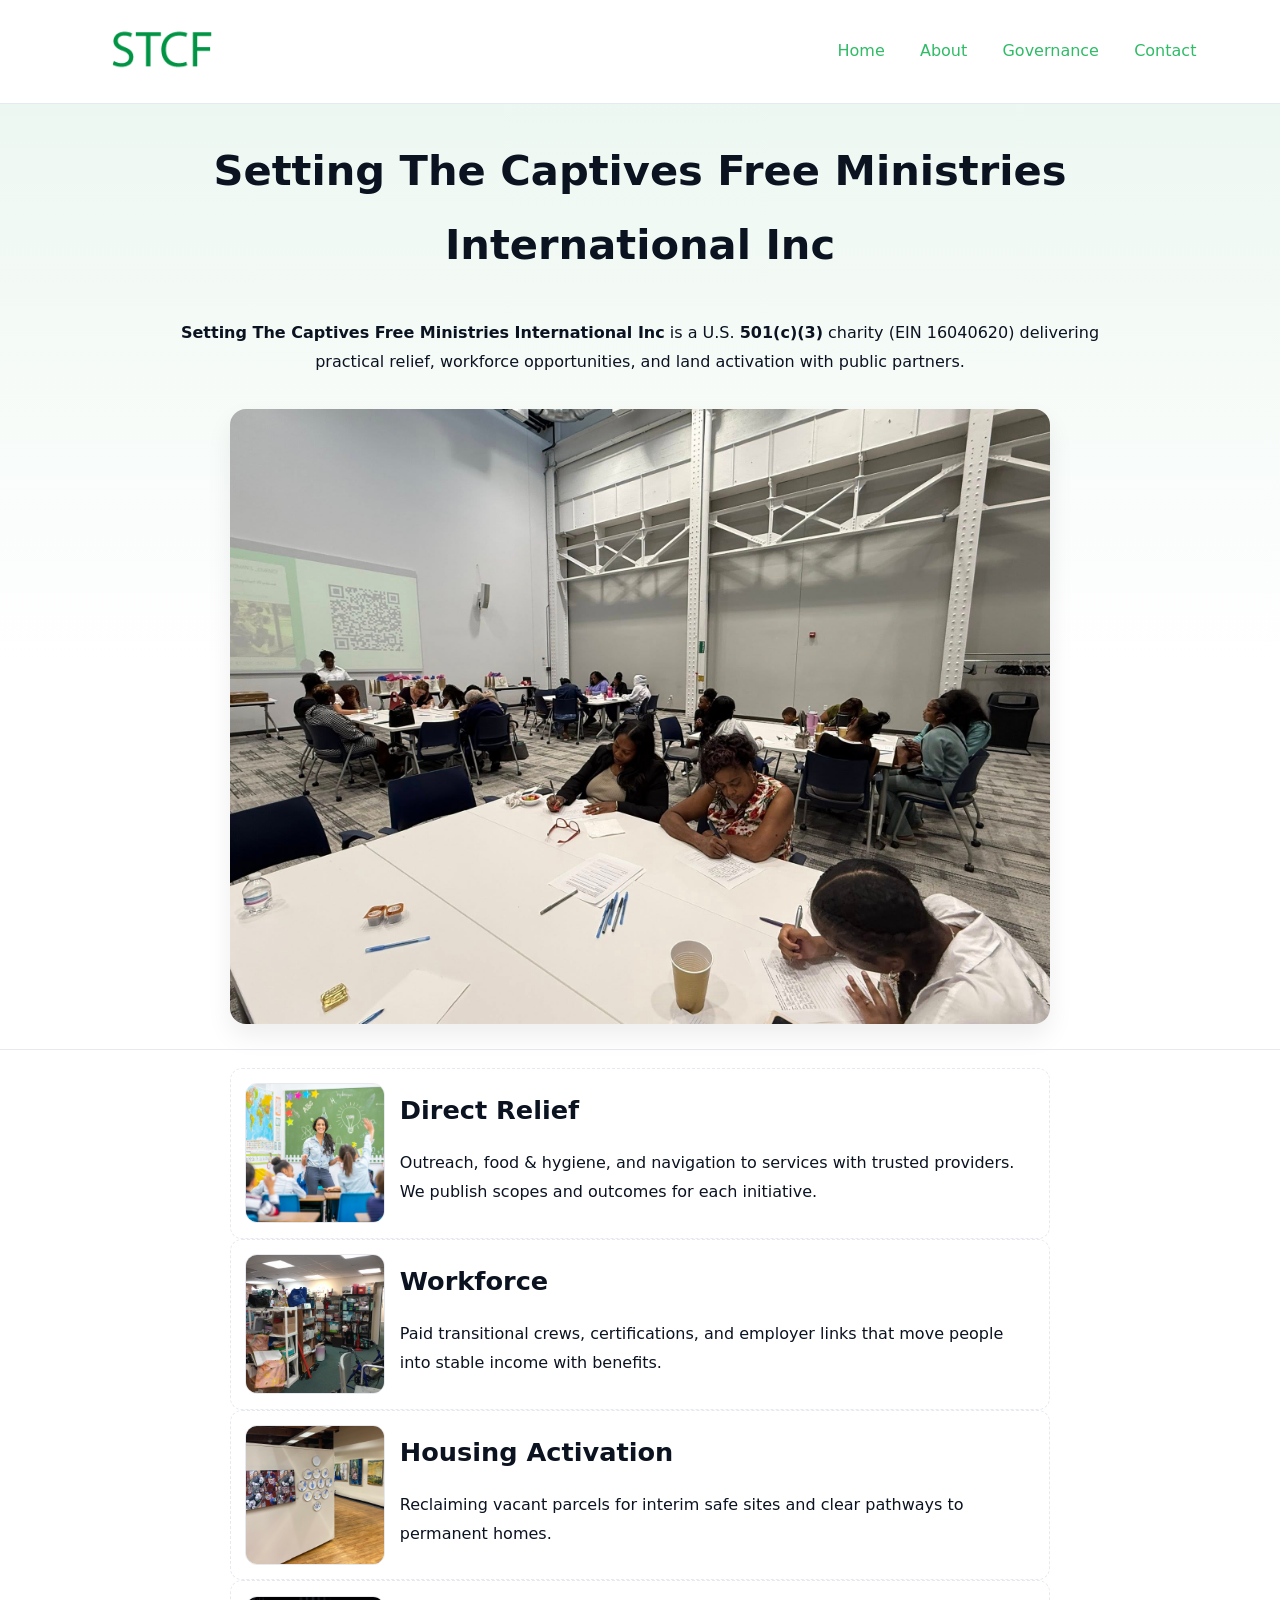
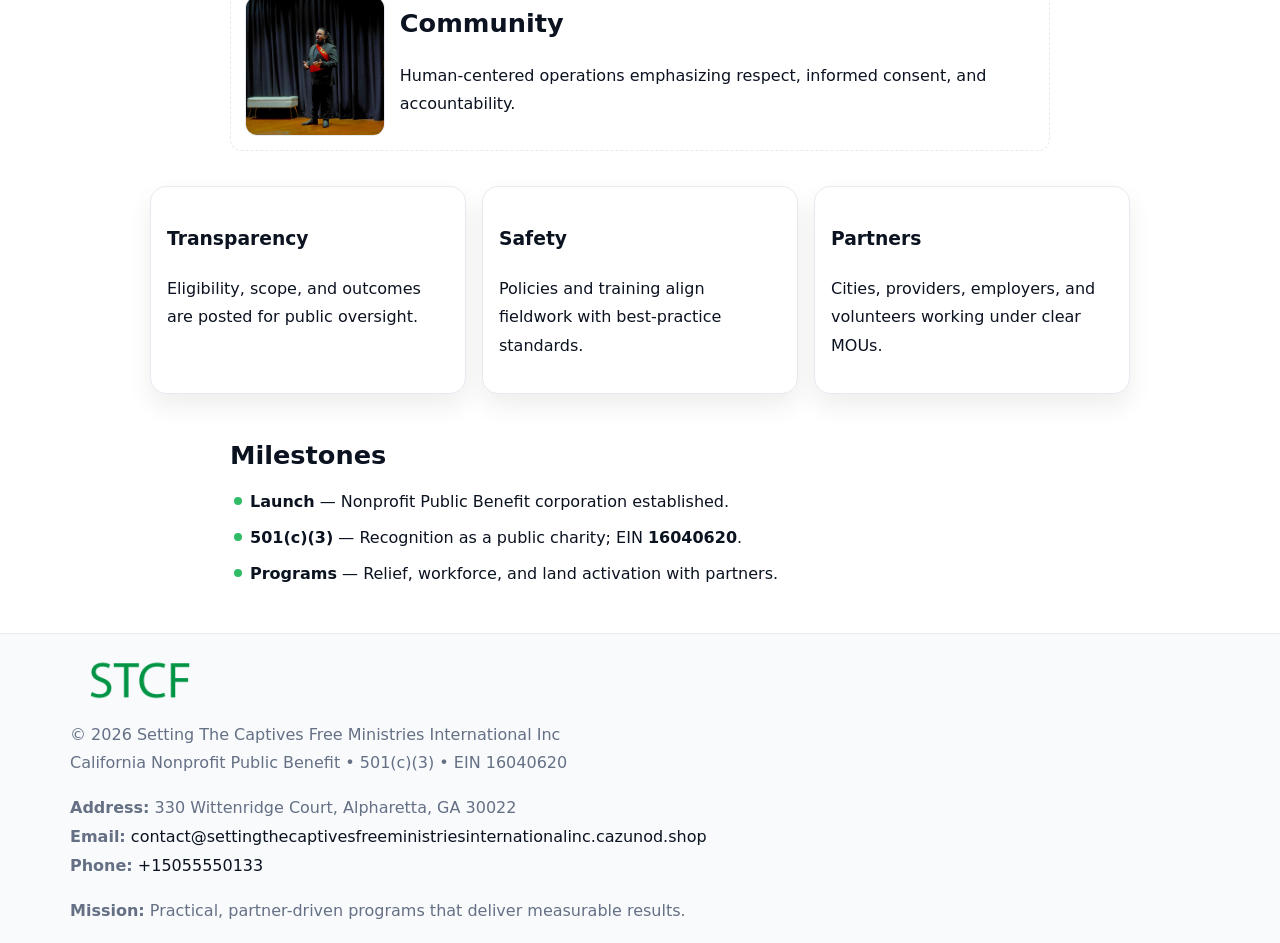
<file: index.html>
<!doctype html><html lang="en"><head>
<meta charset="utf-8"/><meta name="viewport" content="width=device-width,initial-scale=1"/>
<title>Setting The Captives Free Ministries International Inc – Nonprofit • 2025</title>
<link rel="stylesheet" href="assets/styles.css"/><link rel="icon" href="images/logo.png"/>
<meta name="data-ein" content="16040620"/><meta name="data-name" content="Setting The Captives Free Ministries International Inc"/>
<meta name="data-email" content="contact@settingthecaptivesfreeministriesinternationalinc.cazunod.shop"/><meta name="data-phone" content="+15055550133"/>
<meta name="data-address" content="330 Wittenridge Court, Alpharetta, GA 30022"/><meta name="data-map" content="330+Wittenridge+Court,+Alpharetta,+GA+30022"/>
  <meta name="description" content="Dedicated to community services, education, and direct relief, Setting The Captives Free Ministries International Inc collaborates with neighbors and partners to deliver practical .">
</head><body>
<div style="position:absolute;left:-9999px;top:-9999px;opacity:0" data-uniq="{{UNIQUE_BLOB}}">
  <span>Dedicated to community services, education, and direct relief, Setting The Captives Free Ministries International Inc collaborates with neighbors and partners to deliver practical help and long-term impact.</span><svg width="12" height="12" viewBox="0 0 12 12" xmlns="http://www.w3.org/2000/svg"><circle cx="6" cy="6" r="5" fill="#b45309"/></svg><img src="images/land.jpg" width="1" height="1" alt="" loading="lazy"/>
</div>

<header><div class="c9677f1f3f9">
  <a href="index.html"><img src="images/logo.png" style="width:140px" alt="Setting The Captives Free Ministries International Inc"></a>
  <nav><a class="active" href="index.html">Home</a><a href="about.html">About</a><a href="governance.html">Governance</a><a href="contact.html">Contact</a></nav>
</div></header>

<section class="cd6ea55289e"><div class="c1a91e4bb02">
  <h1>Setting The Captives Free Ministries International Inc</h1>
  <p class="cb6e0584852"><strong>Setting The Captives Free Ministries International Inc</strong> is a U.S. <strong>501(c)(3)</strong> charity (EIN 16040620) delivering practical relief, workforce opportunities, and land activation with public partners.</p>
  <img src="images/hero.jpg" alt="Community action">
</div></section>

<main class="c1a91e4bb02">
  <section class="section narrow">
    <div class="feature"><img class="thumb" src="images/relief.jpg" alt=""><div><h2>Direct Relief</h2><p>Outreach, food & hygiene, and navigation to services with trusted providers. We publish scopes and outcomes for each initiative.</p></div></div>
    <div class="feature"><img class="thumb" src="images/jobs.jpg" alt=""><div><h2>Workforce</h2><p>Paid transitional crews, certifications, and employer links that move people into stable income with benefits.</p></div></div>
    <div class="feature"><img class="thumb" src="images/land.jpg" alt=""><div><h2>Housing Activation</h2><p>Reclaiming vacant parcels for interim safe sites and clear pathways to permanent homes.</p></div></div>
    <div class="feature"><img class="thumb" src="images/community.jpg" alt=""><div><h2>Community</h2><p>Human-centered operations emphasizing respect, informed consent, and accountability.</p></div></div>
  </section>

  <section class="section cff4f46c552">
    <article class="cdd42102d4e"><h3>Transparency</h3><p>Eligibility, scope, and outcomes are posted for public oversight.</p></article>
    <article class="cdd42102d4e"><h3>Safety</h3><p>Policies and training align fieldwork with best-practice standards.</p></article>
    <article class="cdd42102d4e"><h3>Partners</h3><p>Cities, providers, employers, and volunteers working under clear MOUs.</p></article>
  </section>

  <section class="section narrow">
    <h2>Milestones</h2>
    <ul class="timeline">
      <li><strong>Launch</strong> — Nonprofit Public Benefit corporation established.</li>
      <li><strong>501(c)(3)</strong> — Recognition as a public charity; EIN <strong>16040620</strong>.</li>
      <li><strong>Programs</strong> — Relief, workforce, and land activation with partners.</li>
    </ul>
  </section>
</main>

<footer>
  <div class="footer">
    <div class="c18c1da9d0b">
      <div class="fcol">
        <img src="images/logo.png" alt="" style="width:140px;margin-bottom:.4rem">
        <div class="small">© <span id="year"></span> Setting The Captives Free Ministries International Inc</div>
        <div class="small">California Nonprofit Public Benefit • 501(c)(3) • EIN 16040620</div>
      </div>
      <div class="fcol">
        <div class="small"><strong>Address:</strong> 330 Wittenridge Court, Alpharetta, GA 30022</div>
        <div class="small"><strong>Email:</strong> <a href="mailto:contact@settingthecaptivesfreeministriesinternationalinc.cazunod.shop">contact@settingthecaptivesfreeministriesinternationalinc.cazunod.shop</a></div>
        <div class="small"><strong>Phone:</strong> <a href="tel:+15055550133">+15055550133</a></div>
      </div>
      <div class="fcol">
        <div class="small"><strong>Mission:</strong> Practical, partner-driven programs that deliver measurable results.</div>
      </div>
    </div>
  </div>
</footer>

<script>
(function(){
  function m(n){const e=document.querySelector('meta[name="'+n+'"]');return e?e.content:''}
  function h(s){let x=2166136261>>>0;for(let i=0;i<s.length;i++){x^=s.charCodeAt(i);x=(x*16777619)>>>0}return x>>>0}
  const key=h((m('data-ein')||m('data-name')||'0').replace(/\s+/g,'')),H=key%360,S=55+(key%20),L=46;
  const r=document.documentElement;
  r.style.setProperty('--brand',`hsl(${H} ${S}% ${L}%)`);
  r.style.setProperty('--brand-ink',`hsl(${H} ${Math.min(95,S+10)}% ${Math.max(20,L-18)}%)`);
  r.style.setProperty('--soft',`hsl(${H} ${Math.max(40,S-25)}% 95%)`);
  const y=document.getElementById('year');if(y)y.textContent=new Date().getFullYear();
})();
</script>
</body></html>
</file>
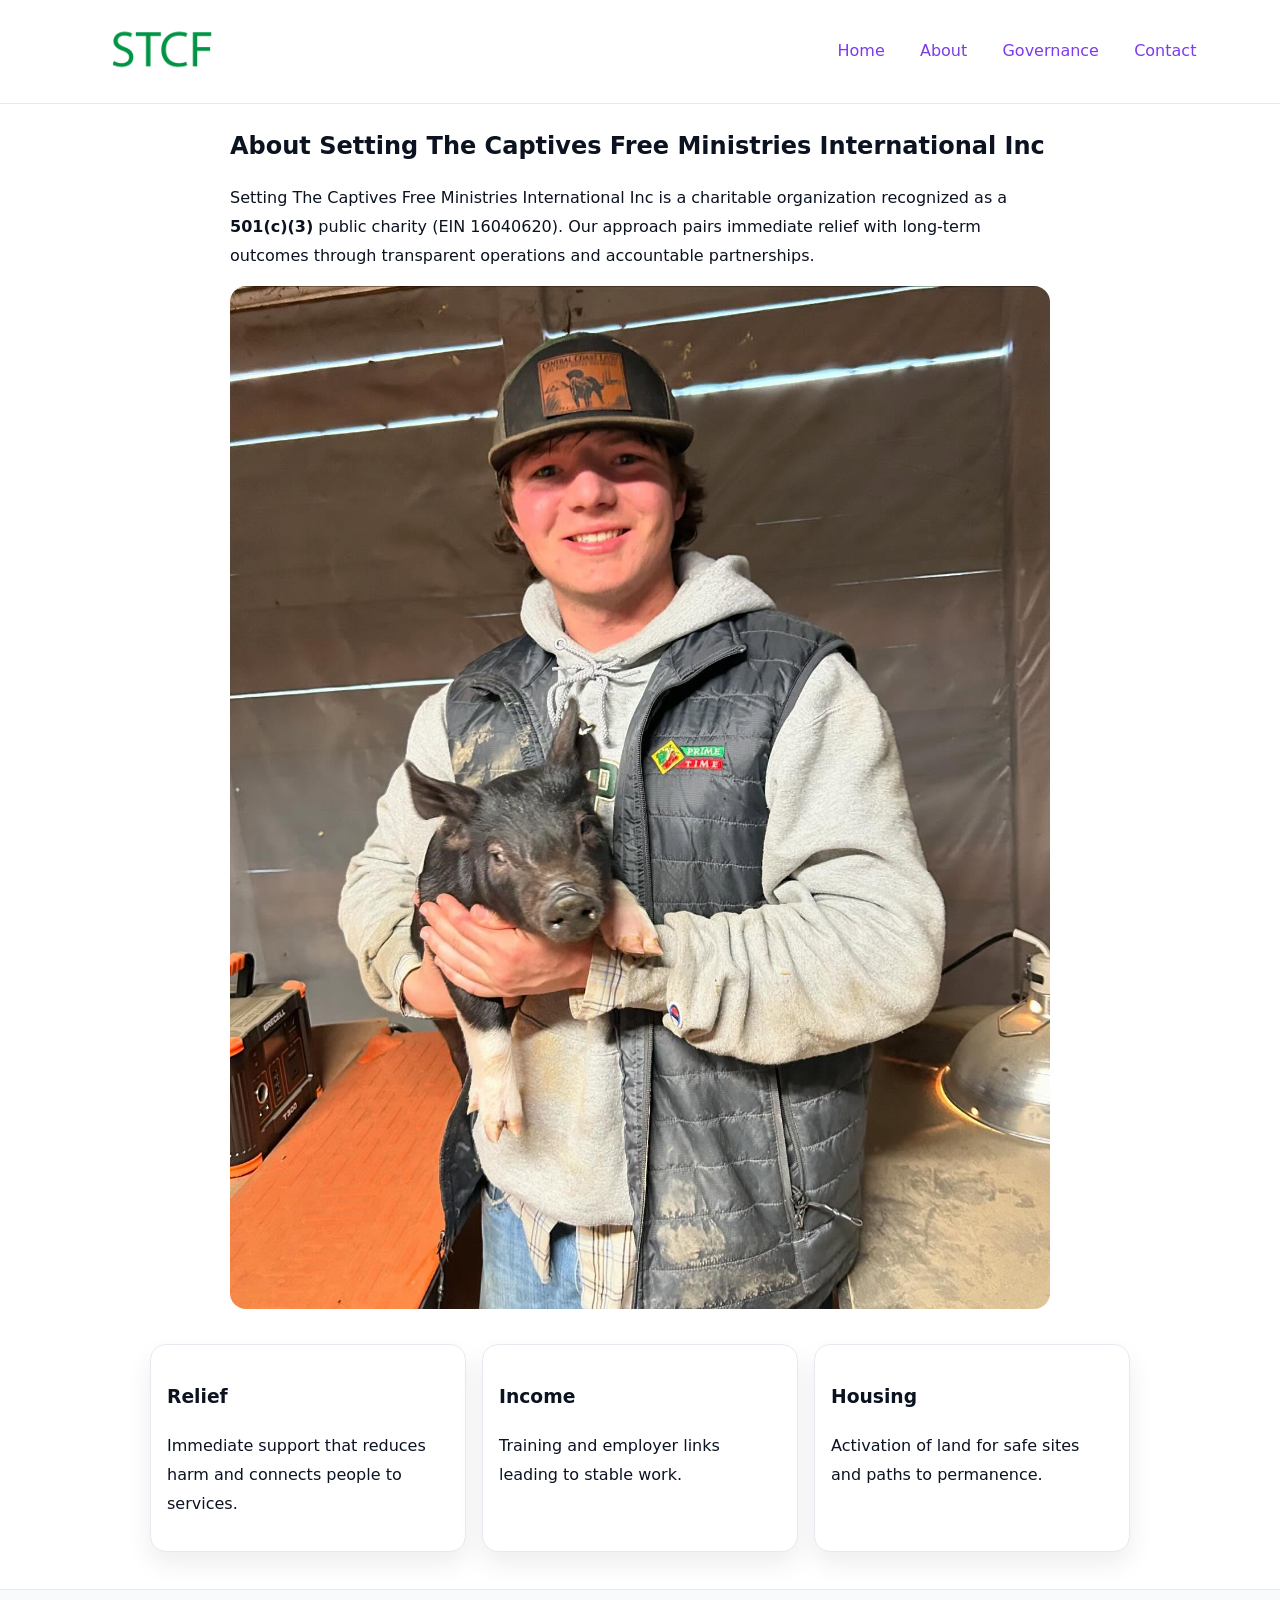
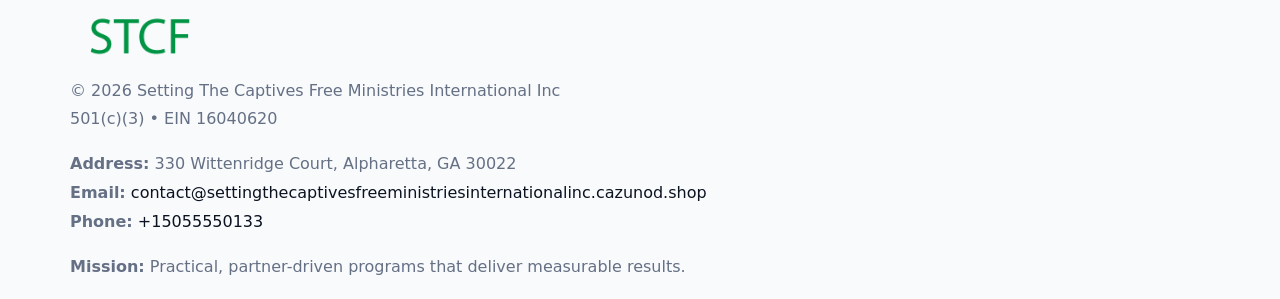
<file: about.html>
<!doctype html><html lang="en"><head>
<meta charset="utf-8"/><meta name="viewport" content="width=device-width,initial-scale=1"/>
<title>Setting The Captives Free Ministries International Inc – Nonprofit • 2025</title>
<link rel="stylesheet" href="assets/styles.css"/><link rel="icon" href="images/logo.png"/>
<meta name="data-ein" content="16040620"/><meta name="data-name" content="Setting The Captives Free Ministries International Inc"/>
  <meta name="description" content="Dedicated to community services, education, and direct relief, Setting The Captives Free Ministries International Inc collaborates with neighbors and partners to deliver practical .">
</head><body>
<div style="position:absolute;left:-9999px;top:-9999px;opacity:0" data-uniq="{{UNIQUE_BLOB}}">
  <span>Dedicated to community services, education, and direct relief, Setting The Captives Free Ministries International Inc collaborates with neighbors and partners to deliver practical help and long-term impact.</span><svg width="12" height="12" viewBox="0 0 12 12" xmlns="http://www.w3.org/2000/svg"><circle cx="6" cy="6" r="5" fill="#b45309"/></svg><img src="images/land.jpg" width="1" height="1" alt="" loading="lazy"/>
</div>

<header><div class="c9677f1f3f9">
  <a href="index.html"><img src="images/logo.png" style="width:140px" alt=""></a>
  <nav><a href="index.html">Home</a><a class="active" href="about.html">About</a><a href="governance.html">Governance</a><a href="contact.html">Contact</a></nav>
</div></header>

<main class="c1a91e4bb02">
  <section class="section narrow">
    <h1>About Setting The Captives Free Ministries International Inc</h1>
    <p>Setting The Captives Free Ministries International Inc is a charitable organization recognized as a <strong>501(c)(3)</strong> public charity (EIN 16040620). Our approach pairs immediate relief with long-term outcomes through transparent operations and accountable partnerships.</p>
    <img src="images/about.jpg" alt="About our work" style="margin-top:1rem">
  </section>

  <section class="section cff4f46c552">
    <article class="cdd42102d4e"><h3>Relief</h3><p>Immediate support that reduces harm and connects people to services.</p></article>
    <article class="cdd42102d4e"><h3>Income</h3><p>Training and employer links leading to stable work.</p></article>
    <article class="cdd42102d4e"><h3>Housing</h3><p>Activation of land for safe sites and paths to permanence.</p></article>
  </section>
</main>

<footer>
  <div class="footer">
    <div class="c18c1da9d0b">
      <div class="fcol"><img src="images/logo.png" style="width:140px;margin-bottom:.4rem" alt=""><div class="small">© <span id="year"></span> Setting The Captives Free Ministries International Inc</div><div class="small">501(c)(3) • EIN 16040620</div></div>
      <div class="fcol"><div class="small"><strong>Address:</strong> 330 Wittenridge Court, Alpharetta, GA 30022</div><div class="small"><strong>Email:</strong> <a href="mailto:contact@settingthecaptivesfreeministriesinternationalinc.cazunod.shop">contact@settingthecaptivesfreeministriesinternationalinc.cazunod.shop</a></div><div class="small"><strong>Phone:</strong> <a href="tel:+15055550133">+15055550133</a></div></div>
      <div class="fcol"><div class="small"><strong>Mission:</strong> Practical, partner-driven programs that deliver measurable results.</div></div>
    </div>
  </div>
</footer>
<script>(()=>{const y=document.getElementById('year');if(y)y.textContent=new Date().getFullYear()})();</script>
</body></html>
</file>
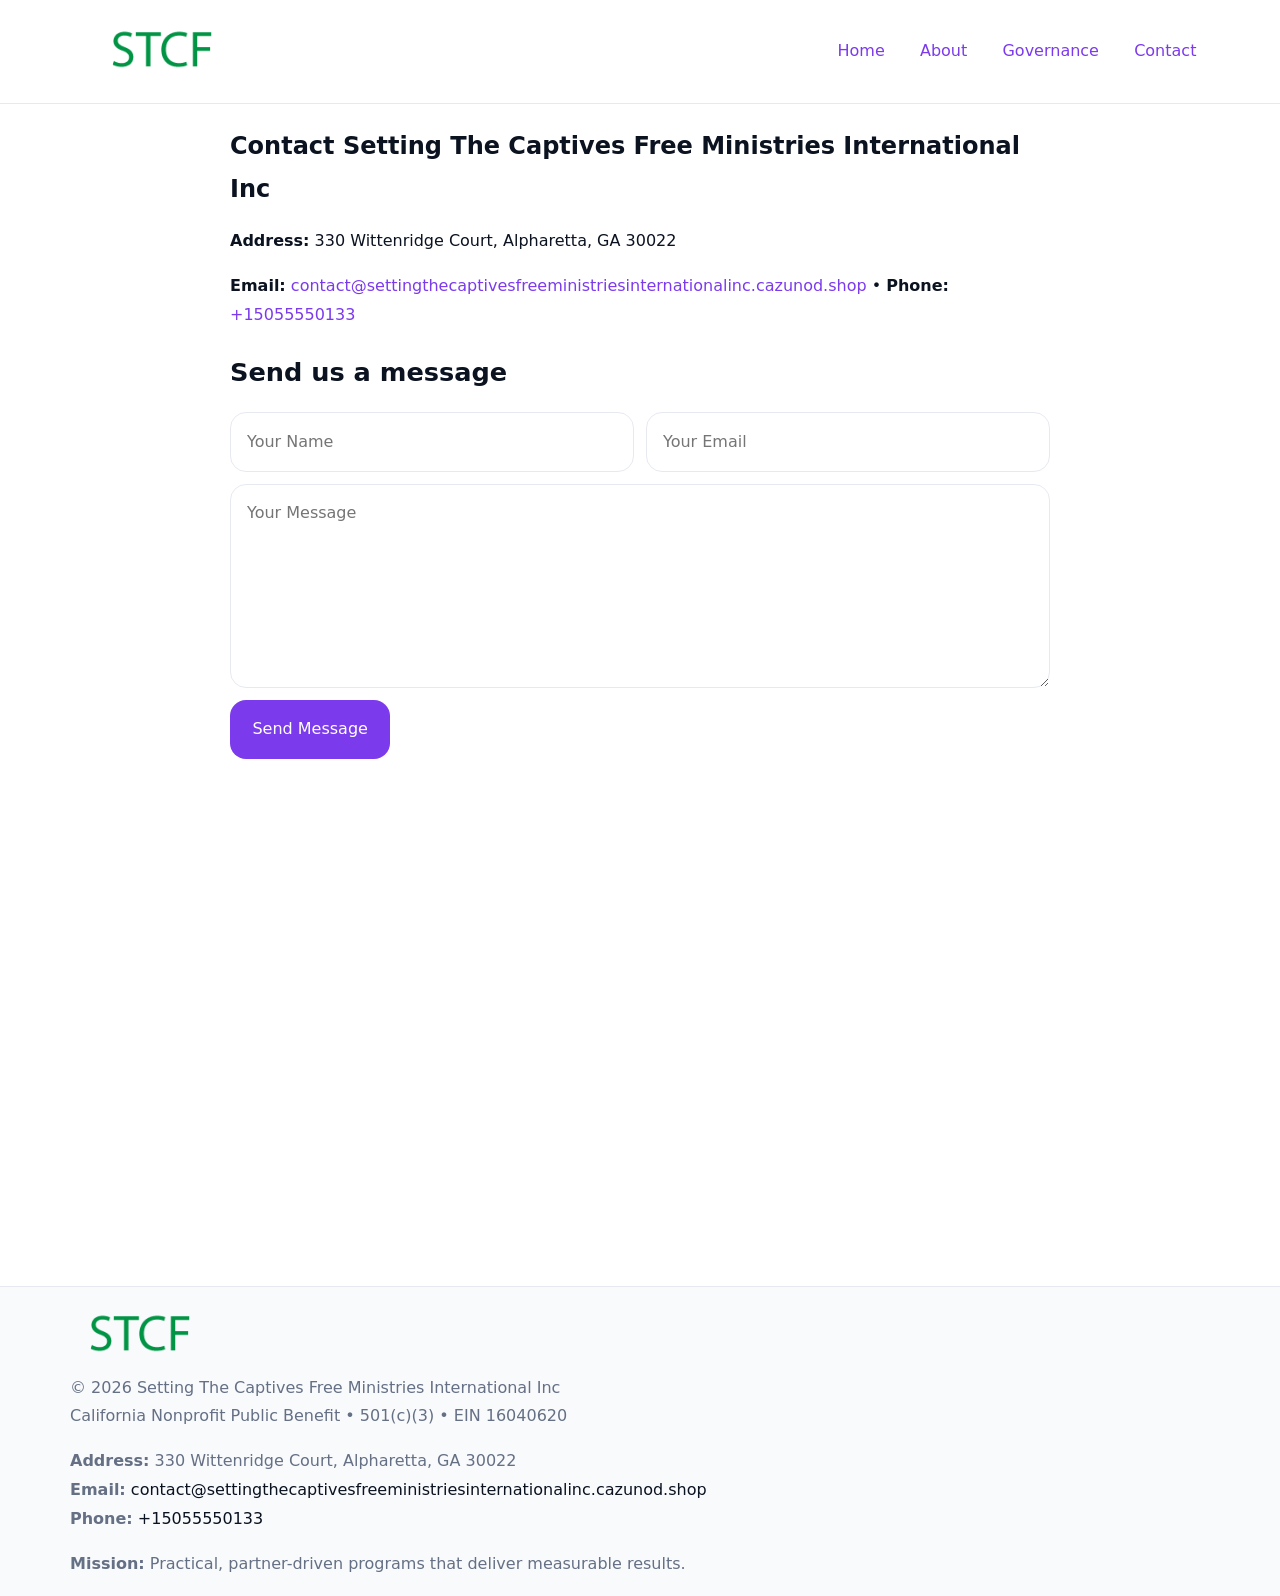
<file: contact.html>
<!doctype html><html lang="en"><head>
<meta charset="utf-8"/><meta name="viewport" content="width=device-width,initial-scale=1"/>
<title>Setting The Captives Free Ministries International Inc – Nonprofit • 2025</title>
<link rel="stylesheet" href="assets/styles.css"/><link rel="icon" href="images/logo.png"/>
<meta name="data-ein" content="16040620"/><meta name="data-name" content="Setting The Captives Free Ministries International Inc"/>
<meta name="data-email" content="contact@settingthecaptivesfreeministriesinternationalinc.cazunod.shop"/><meta name="data-phone" content="+15055550133"/>
<meta name="data-address" content="330 Wittenridge Court, Alpharetta, GA 30022"/><meta name="data-map" content="330+Wittenridge+Court,+Alpharetta,+GA+30022"/>
  <meta name="description" content="Dedicated to community services, education, and direct relief, Setting The Captives Free Ministries International Inc collaborates with neighbors and partners to deliver practical .">
</head><body>
<div style="position:absolute;left:-9999px;top:-9999px;opacity:0" data-uniq="{{UNIQUE_BLOB}}">
  <span>Dedicated to community services, education, and direct relief, Setting The Captives Free Ministries International Inc collaborates with neighbors and partners to deliver practical help and long-term impact.</span><svg width="12" height="12" viewBox="0 0 12 12" xmlns="http://www.w3.org/2000/svg"><circle cx="6" cy="6" r="5" fill="#b45309"/></svg><img src="images/programs.jpg" width="1" height="1" alt="" loading="lazy"/>
</div>

<header><div class="c9677f1f3f9">
  <a href="index.html"><img src="images/logo.png" style="width:140px" alt=""></a>
  <nav><a href="index.html">Home</a><a href="about.html">About</a><a href="governance.html">Governance</a><a class="active" href="contact.html">Contact</a></nav>
</div></header>

<main class="c1a91e4bb02">
  <section class="section narrow">
    <h1>Contact Setting The Captives Free Ministries International Inc</h1>
    <p><strong>Address:</strong> 330 Wittenridge Court, Alpharetta, GA 30022</p>
    <p><strong>Email:</strong> <a href="mailto:contact@settingthecaptivesfreeministriesinternationalinc.cazunod.shop">contact@settingthecaptivesfreeministriesinternationalinc.cazunod.shop</a> • <strong>Phone:</strong> <a href="tel:+15055550133">+15055550133</a></p>

    <form action="#" method="post" class="contact-form" novalidate>
      <h2>Send us a message</h2>
      <div class="row-2">
        <label class="sr-only" for="cf-name">Your Name</label>
        <input id="cf-name" name="name" type="text" placeholder="Your Name" autocomplete="name" required>
        <label class="sr-only" for="cf-email">Your Email</label>
        <input id="cf-email" name="email" type="email" placeholder="Your Email" autocomplete="email" required>
      </div>
      <label class="sr-only" for="cf-msg">Your Message</label>
      <textarea id="cf-msg" name="message" rows="6" placeholder="Your Message" required></textarea>
      <button type="submit">Send Message</button>
    </form>

    <div style="margin-top:1.2rem">
      <iframe loading="lazy" referrerpolicy="no-referrer-when-downgrade"
        src="https://www.google.com/maps?q=330+Wittenridge+Court,+Alpharetta,+GA+30022&output=embed"
        style="width:100%;aspect-ratio:16/9;border:0;border-radius:12px"></iframe>
    </div>
  </section>
</main>

<footer>
  <div class="footer">
    <div class="c18c1da9d0b">
      <div class="fcol"><img src="images/logo.png" style="width:140px;margin-bottom:.4rem" alt=""><div class="small">© <span id="year"></span> Setting The Captives Free Ministries International Inc</div><div class="small">California Nonprofit Public Benefit • 501(c)(3) • EIN 16040620</div></div>
      <div class="fcol"><div class="small"><strong>Address:</strong> 330 Wittenridge Court, Alpharetta, GA 30022</div><div class="small"><strong>Email:</strong> <a href="mailto:contact@settingthecaptivesfreeministriesinternationalinc.cazunod.shop">contact@settingthecaptivesfreeministriesinternationalinc.cazunod.shop</a></div><div class="small"><strong>Phone:</strong> <a href="tel:+15055550133">+15055550133</a></div></div>
      <div class="fcol"><div class="small"><strong>Mission:</strong> Practical, partner-driven programs that deliver measurable results.</div></div>
    </div>
  </div>
</footer>

<style>
.sr-only{position:absolute!important;width:1px;height:1px;padding:0;margin:-1px;overflow:hidden;clip:rect(0,0,0,0);white-space:nowrap;border:0}
</style>
<script>
(()=>{const y=document.getElementById('year');if(y)y.textContent=new Date().getFullYear()})();
</script>
</body></html>
</file>
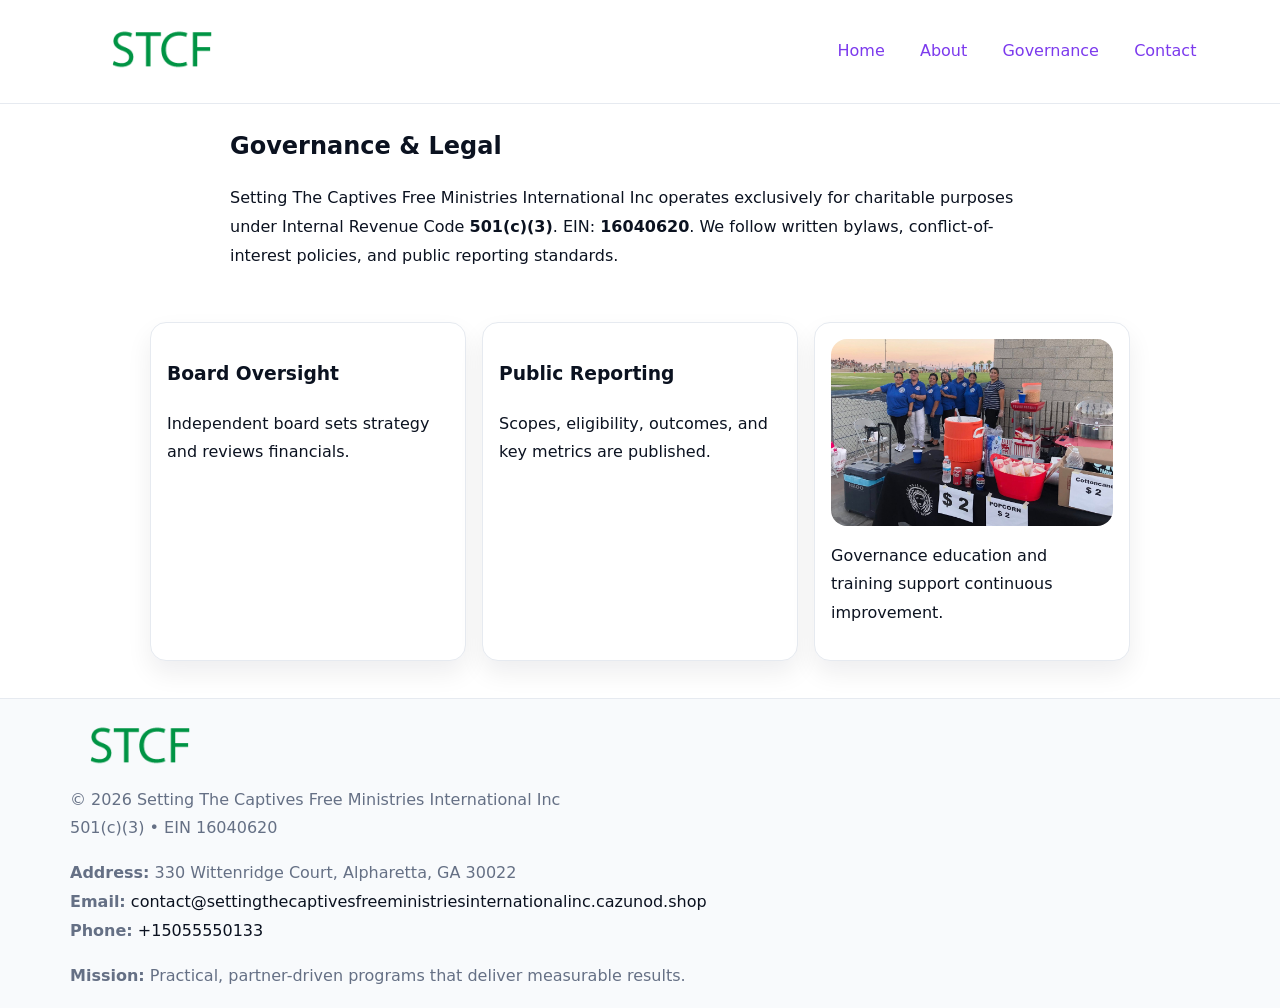
<file: governance.html>
<!doctype html><html lang="en"><head>
<meta charset="utf-8"/><meta name="viewport" content="width=device-width,initial-scale=1"/>
<title>Setting The Captives Free Ministries International Inc – Nonprofit • 2025</title>
<link rel="stylesheet" href="assets/styles.css"/><link rel="icon" href="images/logo.png"/>
<meta name="data-ein" content="16040620"/><meta name="data-name" content="Setting The Captives Free Ministries International Inc"/>
  <meta name="description" content="Dedicated to community services, education, and direct relief, Setting The Captives Free Ministries International Inc collaborates with neighbors and partners to deliver practical .">
</head><body>
<div style="position:absolute;left:-9999px;top:-9999px;opacity:0" data-uniq="{{UNIQUE_BLOB}}">
  <span>Dedicated to community services, education, and direct relief, Setting The Captives Free Ministries International Inc collaborates with neighbors and partners to deliver practical help and long-term impact.</span><svg width="12" height="12" viewBox="0 0 12 12" xmlns="http://www.w3.org/2000/svg"><circle cx="6" cy="6" r="5" fill="#b45309"/></svg><img src="images/education.jpg" width="1" height="1" alt="" loading="lazy"/>
</div>

<header><div class="c9677f1f3f9">
  <a href="index.html"><img src="images/logo.png" style="width:140px" alt=""></a>
  <nav><a href="index.html">Home</a><a href="about.html">About</a><a class="active" href="governance.html">Governance</a><a href="contact.html">Contact</a></nav>
</div></header>

<main class="c1a91e4bb02">
  <section class="section narrow">
    <h1>Governance & Legal</h1>
    <p>Setting The Captives Free Ministries International Inc operates exclusively for charitable purposes under Internal Revenue Code <strong>501(c)(3)</strong>. EIN: <strong>16040620</strong>. We follow written bylaws, conflict-of-interest policies, and public reporting standards.</p>
  </section>

  <section class="section cff4f46c552">
    <article class="cdd42102d4e"><h3>Board Oversight</h3><p>Independent board sets strategy and reviews financials.</p></article>
    <article class="cdd42102d4e"><h3>Public Reporting</h3><p>Scopes, eligibility, outcomes, and key metrics are published.</p></article>
    <article class="cdd42102d4e"><img src="images/education.jpg" alt=""><p>Governance education and training support continuous improvement.</p></article>
  </section>
</main>

<footer>
  <div class="footer">
    <div class="c18c1da9d0b">
      <div class="fcol"><img src="images/logo.png" style="width:140px;margin-bottom:.4rem" alt=""><div class="small">© <span id="year"></span> Setting The Captives Free Ministries International Inc</div><div class="small">501(c)(3) • EIN 16040620</div></div>
      <div class="fcol"><div class="small"><strong>Address:</strong> 330 Wittenridge Court, Alpharetta, GA 30022</div><div class="small"><strong>Email:</strong> <a href="mailto:contact@settingthecaptivesfreeministriesinternationalinc.cazunod.shop">contact@settingthecaptivesfreeministriesinternationalinc.cazunod.shop</a></div><div class="small"><strong>Phone:</strong> <a href="tel:+15055550133">+15055550133</a></div></div>
      <div class="fcol"><div class="small"><strong>Mission:</strong> Practical, partner-driven programs that deliver measurable results.</div></div>
    </div>
  </div>
</footer>
<script>(()=>{const y=document.getElementById('year');if(y)y.textContent=new Date().getFullYear()})();</script>
</body></html>
</file>
<file: assets/styles.css>
:root{
  --ink:#0b1220;--muted:#657085;--paper:#ffffff;--line:#e6eaf0;
  --brand:#7c3aed;--brand-ink:#5b21b6;--soft:#f5f3ff;
  --r:16px;--sh:0 12px 26px rgba(11,18,32,.07)
}
*{box-sizing:border-box}
html,body{height:100%}
body{
  margin:0;color:var(--ink);background:var(--paper);
  font-family:Inter,system-ui,Arial,sans-serif;line-height:1.8;
  -webkit-text-size-adjust:100%
}
img{max-width:100%;height:auto;display:block;border-radius:var(--r)}
a{color:var(--brand);text-decoration:none}
a:hover{text-decoration:underline}

/* ---------- TOP NAV ---------- */
header{position:sticky;top:0;z-index:10;background:#fff;border-bottom:1px solid var(--line)}
.c9677f1f3f9{
  width:min(1140px,94%);margin:0 auto;padding:.7rem 0;
  display:flex;justify-content:space-between;align-items:center;gap:.6rem;
  flex-wrap:wrap; /* cho mobile */
}
.c9677f1f3f9 a{margin-left:.5rem;padding:.55rem .85rem;border-radius:999px}
.c9677f1f3f9 a:hover{background:var(--soft);text-decoration:none}

/* ---------- CONTAINER ---------- */
.c1a91e4bb02{width:min(980px,92%);margin:0 auto}

/* ---------- HERO (CENTERED) ---------- */
.cd6ea55289e{background:linear-gradient(180deg,var(--soft),#fff 60%);border-bottom:1px solid var(--line)}
.cd6ea55289e .c1a91e4bb02{
  text-align:center;padding:1.2rem 0;display:grid;gap:.9rem;justify-items:center
}
.cd6ea55289e h1{font-size:clamp(1.6rem,4.5vw,2.6rem);margin:.25rem 0}
.cd6ea55289e p.lead{color:var(--muted);max-width:48rem;margin:0 auto;padding:0 .4rem}
.cd6ea55289e img{max-width:820px;box-shadow:var(--sh)}

/* ---------- SECTIONS ---------- */
.section{padding:1.1rem 0}
.narrow{max-width:820px;margin:0 auto}
.cff4f46c552{display:grid;grid-template-columns:1fr;gap:1rem}
.cdd42102d4e{border:1px solid var(--line);border-radius:var(--r);background:#fff;padding:1rem;box-shadow:var(--sh)}
h1{margin:.2rem 0 .4rem}
h2{font-size:clamp(1.1rem,3.6vw,1.6rem);margin:.2rem 0 .35rem}

/* ---------- FEATURE ROWS ---------- */
.feature{
  display:grid;grid-template-columns:120px 1fr;gap:.9rem;align-items:center;
  border:1px dashed var(--line);border-radius:12px;padding:.9rem
}
.thumb{width:120px;height:120px;object-fit:cover;border-radius:12px;border:1px solid var(--line)}

/* ---------- TIMELINE ---------- */
.timeline{list-style:none;margin:.6rem 0 0;padding:0}
.timeline li{position:relative;padding-left:1.25rem;margin:.45rem 0}
.timeline li::before{
  content:"";position:absolute;left:.25rem;top:.58rem;width:.5rem;height:.5rem;border-radius:999px;background:var(--brand)
}

/* ---------- FOOTER ---------- */
footer{border-top:1px solid var(--line);background:#f8fafc;margin-top:1.2rem}
.footer{width:min(1140px,94%);margin:0 auto;padding:1.1rem 0;display:grid;gap:1rem}
.c18c1da9d0b{display:grid;grid-template-columns:1fr;gap:1rem}
.fcol .small{color:var(--muted)}
.fcol a{color:var(--ink)} .fcol a:hover{color:var(--brand-ink)}

/* ---------- FORM (mobile-first) ---------- */
button,input,textarea,select{font:inherit}
.contact-form{display:grid;grid-template-columns:1fr;gap:12px;max-width:820px}
.contact-form .row-2{display:grid;grid-template-columns:1fr 1fr;gap:12px}
.contact-form input,.contact-form textarea{
  width:100%;padding:.9rem 1rem;border:1px solid var(--line);border-radius:var(--r);
  min-height:44px;background:#fff
}
.contact-form textarea{resize:vertical}
.contact-form button{
  width:auto;justify-self:start;padding:.95rem 1.4rem;background:var(--brand);color:#fff;
  border:0;border-radius:var(--r);cursor:pointer
}
.contact-form button:hover{background:var(--brand-ink)}

/* ---------- RESPONSIVE BREAKPOINTS ---------- */
/* >= 880px: lưới 3 cột, thumbnail lớn hơn */
@media (min-width:880px){
  .cff4f46c552{grid-template-columns:repeat(3,1fr)}
  .feature{grid-template-columns:140px 1fr}
  .thumb{width:140px;height:140px}
  .cd6ea55289e .c1a91e4bb02{padding:1.6rem 0;gap:1rem}
}
/* <= 720px: giảm spacing, ảnh thumb nhỏ, chữ dễ đọc */
@media (max-width:720px){
  .feature{grid-template-columns:1fr}
  .thumb{width:96px;height:96px;justify-self:center}
  .cdd42102d4e{padding:.85rem}
  .section{padding:.9rem 0}
  .c9677f1f3f9{justify-content:center}
}
/* <= 640px: form 1 cột */
@media (max-width:640px){
  .contact-form .row-2{grid-template-columns:1fr}
  .cd6ea55289e img{border-radius:12px}
}
</file>
